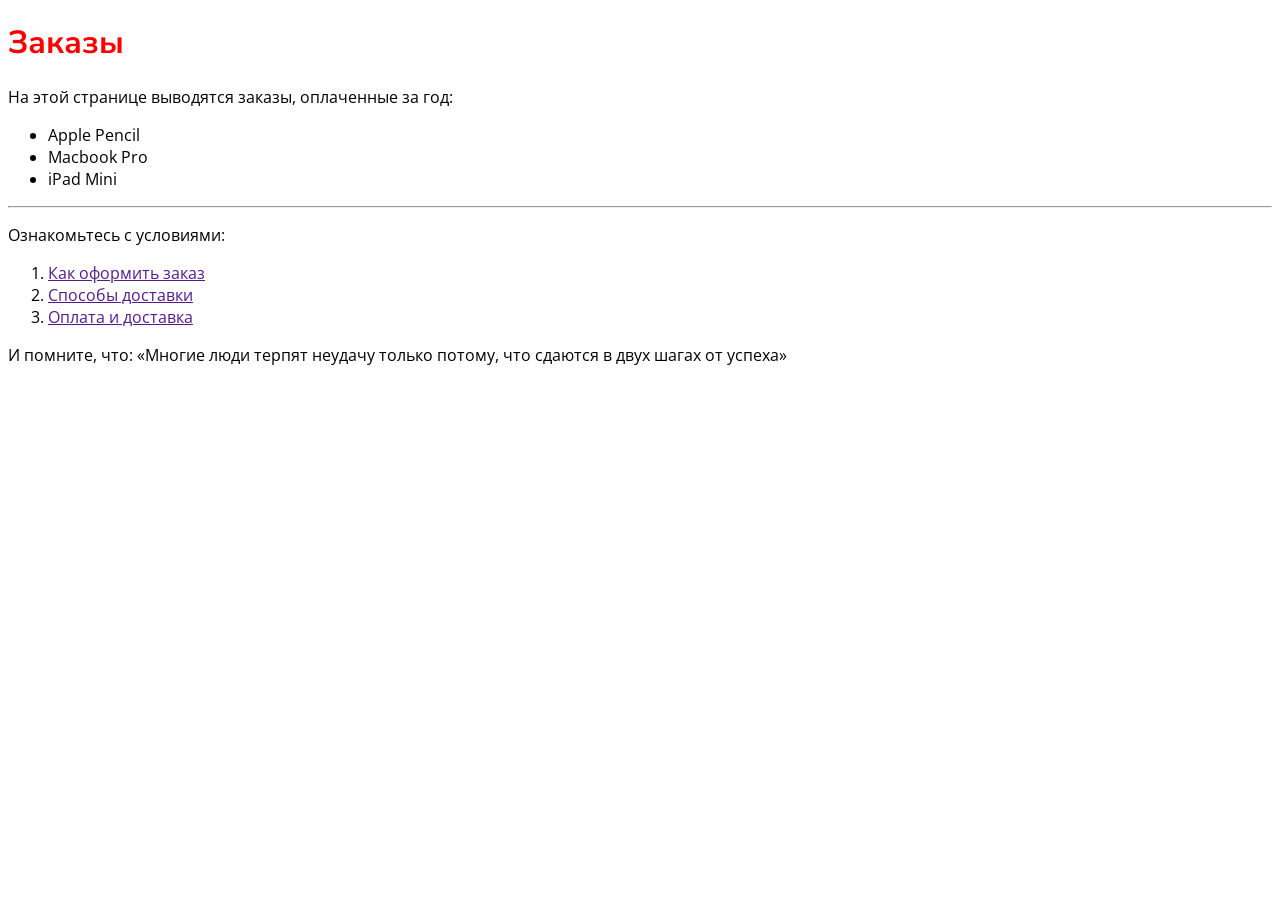
<file: index.html>
<!DOCTYPE html>
<html lang="ru">
<head>
  <meta charset="UTF-8">
  <meta name="viewport" content="width=device-width, initial-scale=1.0">
  <title>Test</title>

  <link rel="shortcut icon" href="[SLIV.SITE] favicon.ico">
  <link rel="icon" href="[SLIV.SITE] favicon.svg" type="image/svg+xml">
  <link rel="stylesheet" href="./styles/test.css">
  <style>
  @import url('https://fonts.googleapis.com/css2?family=Nunito+Sans:ital,opsz,wght@0,6..12,200..1000;1,6..12,200..1000&family=Open+Sans:ital,wght@0,300..800;1,300..800&display=swap');
  </style>
</head>
<body>
  <h1>Заказы</h1>
  <p>На этой странице выводятся заказы, оплаченные за год:</p>
  <ul>
    <li>Apple Pencil</li>
    <li>Macbook Pro</li>
    <li>iPad Mini</li>
  </ul>
  <hr>
  <p>Ознакомьтесь с условиями:</p>
  <ol>
    <li><a href="">Как оформить заказ</a></li>
    <li><a href="">Способы доставки</a></li>
    <li><a href="">Оплата и доставка</a></li>
  </ol>
  <p>И помните, что: <q>Многие люди терпят неудачу только потому, что сдаются в двух шагах от успеха</q></p>
</body>
</html>
</file>
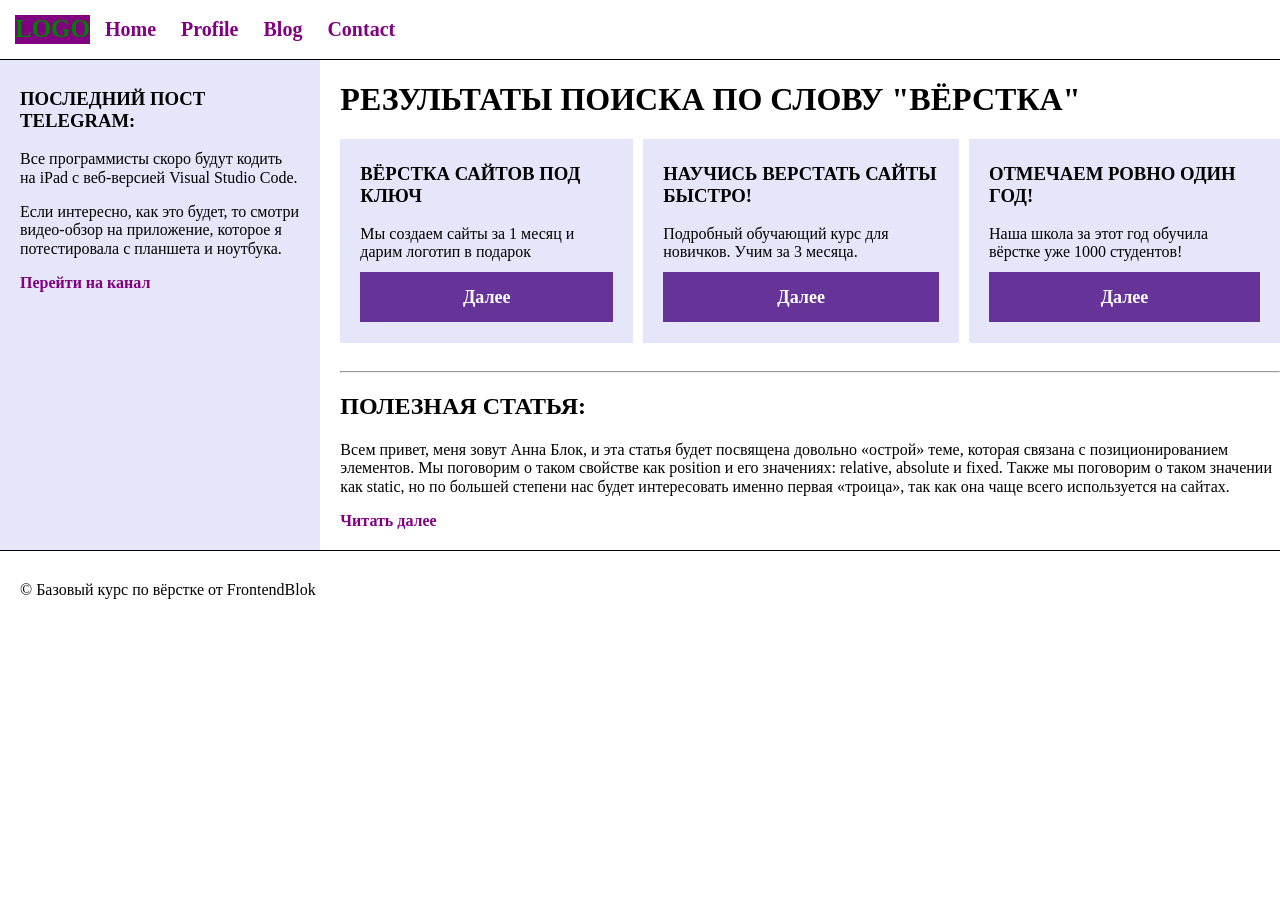
<file: semantic.html>
<!DOCTYPE html>
<html lang="en">
<head>
    <meta charset="UTF-8">
    <meta http-equiv="X-UA-Compatible" content="IE=edge">
    <meta name="viewport" content="width=device-width, initial-scale=1.0">
    <title>Document</title>
    <link rel="stylesheet" href="./styles/semantic.css">
    <link rel="stylesheet" href="styles/normalize.css">
</head>
<body>
    <header class="header">
        <a href="#" class="logo">LOGO</a>
        <nav>
        <ul>
            <li><a href="#">Home</a></li>
            <li><a href="#">Profile</a></li>
            <li><a href="#">Blog</a></li>
            <li><a href="#">Contact</a></li>
        </ul>
        </nav>
      </header>
    <main class="box">
        <aside class="aside">
            <h3>Последний пост Telegram:</h3>
            <p>
                Все программисты скоро будут кодить на iPad с веб-версией Visual Studio Code.
            </p>
            <p>
                Если интересно, как это будет, то смотри видео-обзор на приложение, которое я потестировала с планшета и ноутбука.
            </p>
            <a href="https://t.me/frontendblok/2906">Перейти на канал</a>
        </aside>
         <div>
            <h1>Результаты поиска по слову "вёрстка"</h1>
            <div class="results">
            <section class="section">
                <h3>Вёрстка сайтов под ключ</h3>
                <p>Мы создаем сайты за 1 месяц и дарим логотип в подарок <a href="#" class="link">Далее</a></p>
            </section>
            <section class="section">
                <h3>Научись верстать сайты быстро!</h3>
                <p>Подробный обучающий курс для новичков. Учим за 3 месяца. <a href="#" class="link">Далее</a></p>
            </section>
            <section class="section">
                <h3>Отмечаем ровно один год!</h3>
                <p>Наша школа за этот год обучила вёрстке уже 1000 студентов! <a href="#" class="link">Далее</a></p>
            </section>
            </div>
            <hr>
            <h2>Полезная статья:</h2>
            <article class="post">
                <p>
                    Всем привет, меня зовут Анна Блок, и эта статья будет посвящена довольно «острой» теме, которая связана с позиционированием элементов. Мы поговорим о таком свойстве как position и его значениях: relative, absolute и fixed. Также мы поговорим о таком значении как static, но по большей степени нас будет интересовать именно первая «троица», так как она чаще всего используется на сайтах.
                </p>
                <a href="#">Читать далее</a>
            </article>
        </div>
    </main>
    <footer class="footer">
        <p>&copy; Базовый курс по вёрстке от FrontendBlok</p>
    </footer>
</body>
</html>
</file>
<file: styles/test.css>
body {
  font-family: "Open Sans", sans-serif;
}
h1 {
  color: red;
  font-family: "Nunito Sans", sans-serif;
}
</file>
